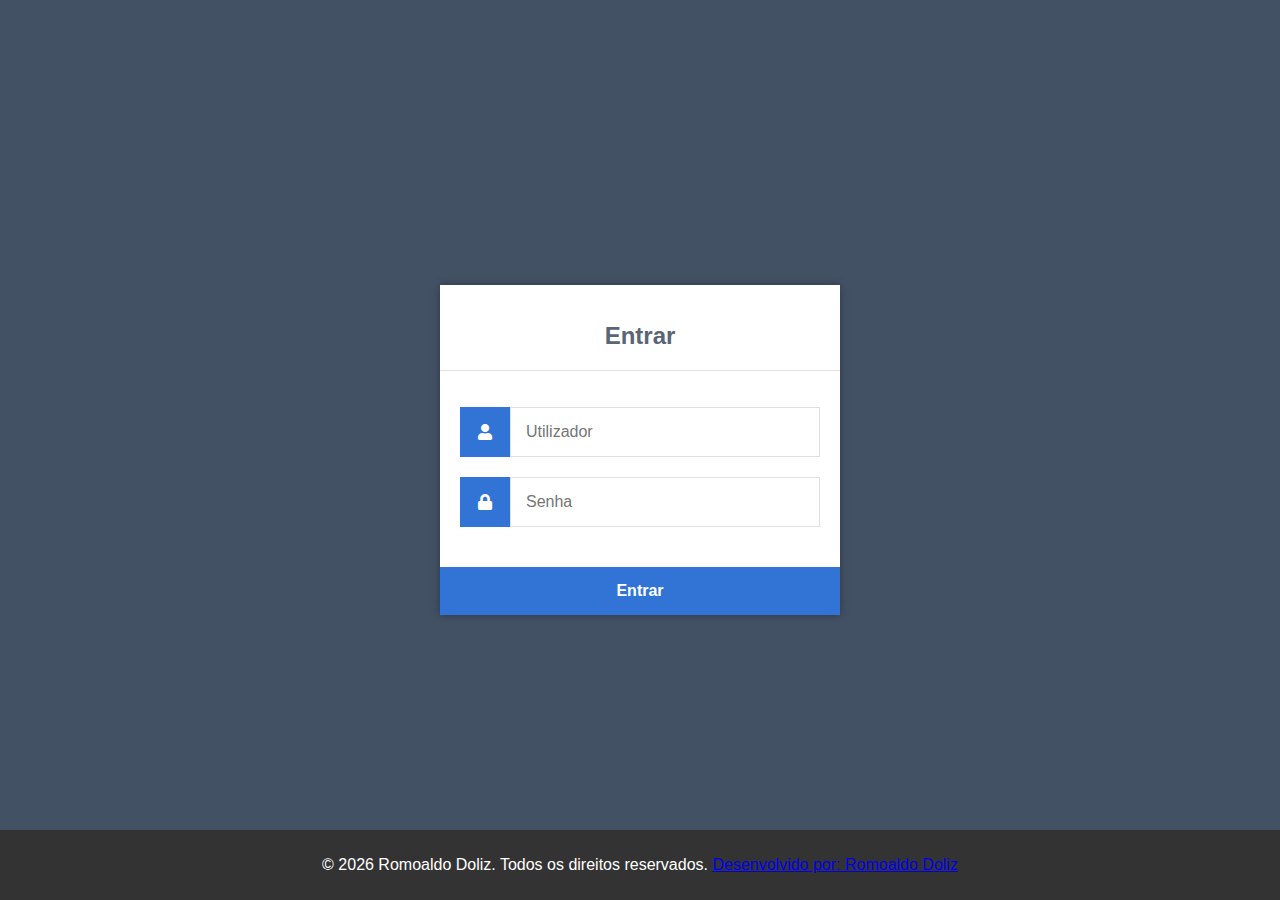
<file: admin/index.html>
<!DOCTYPE html>
<html lang="pt">

<head>
    <meta charset="utf-8">
    <meta content="" name="description">
    <meta content="" name="keywords">
    <meta content="width=device-width, initial-scale=1.0" name="viewport">
    <title>Admin - login</title>
      <!-- Favicons -->
  <link href="assets/img/icon.png" rel="icon">
  <link href="assets/img/icon.png" rel="apple-touch-icon">
        <!--  Fim dos Favicons -->
    <link href="assets/login.css" rel="stylesheet" type="text/css">
    <link rel="stylesheet" href="https://use.fontawesome.com/releases/v5.7.1/css/all.css">
</head>

<body>
    <div class="login">
        <h1>Entrar</h1>
        <form action="config/authenticate.php" method="post">
            <label for="username">
                <i class="fas fa-user"></i>
            </label>
            <input type="text" name="username" placeholder="Utilizador" id="username" required>
            <label for="password">
                <i class="fas fa-lock"></i>
            </label>
            <input type="password" name="password" placeholder="Senha" id="password" required>
            <input type="submit" value="Entrar">
        </form>
    </div>

    <script>
        document.addEventListener("DOMContentLoaded", function () {
            var footer = document.createElement("footer");
            footer.innerHTML = '<p>&copy; <span id="currentYear"></span> Romoaldo Doliz. Todos os direitos reservados. <a href="https://romoaldodoliz.github.io" target="_blank">Desenvolvido por: Romoaldo Doliz</a></p>';
            document.body.appendChild(footer);

            var currentYear = new Date().getFullYear();
            document.getElementById("currentYear").innerText = currentYear;
        });
    </script>
</body>

</html>
</file>
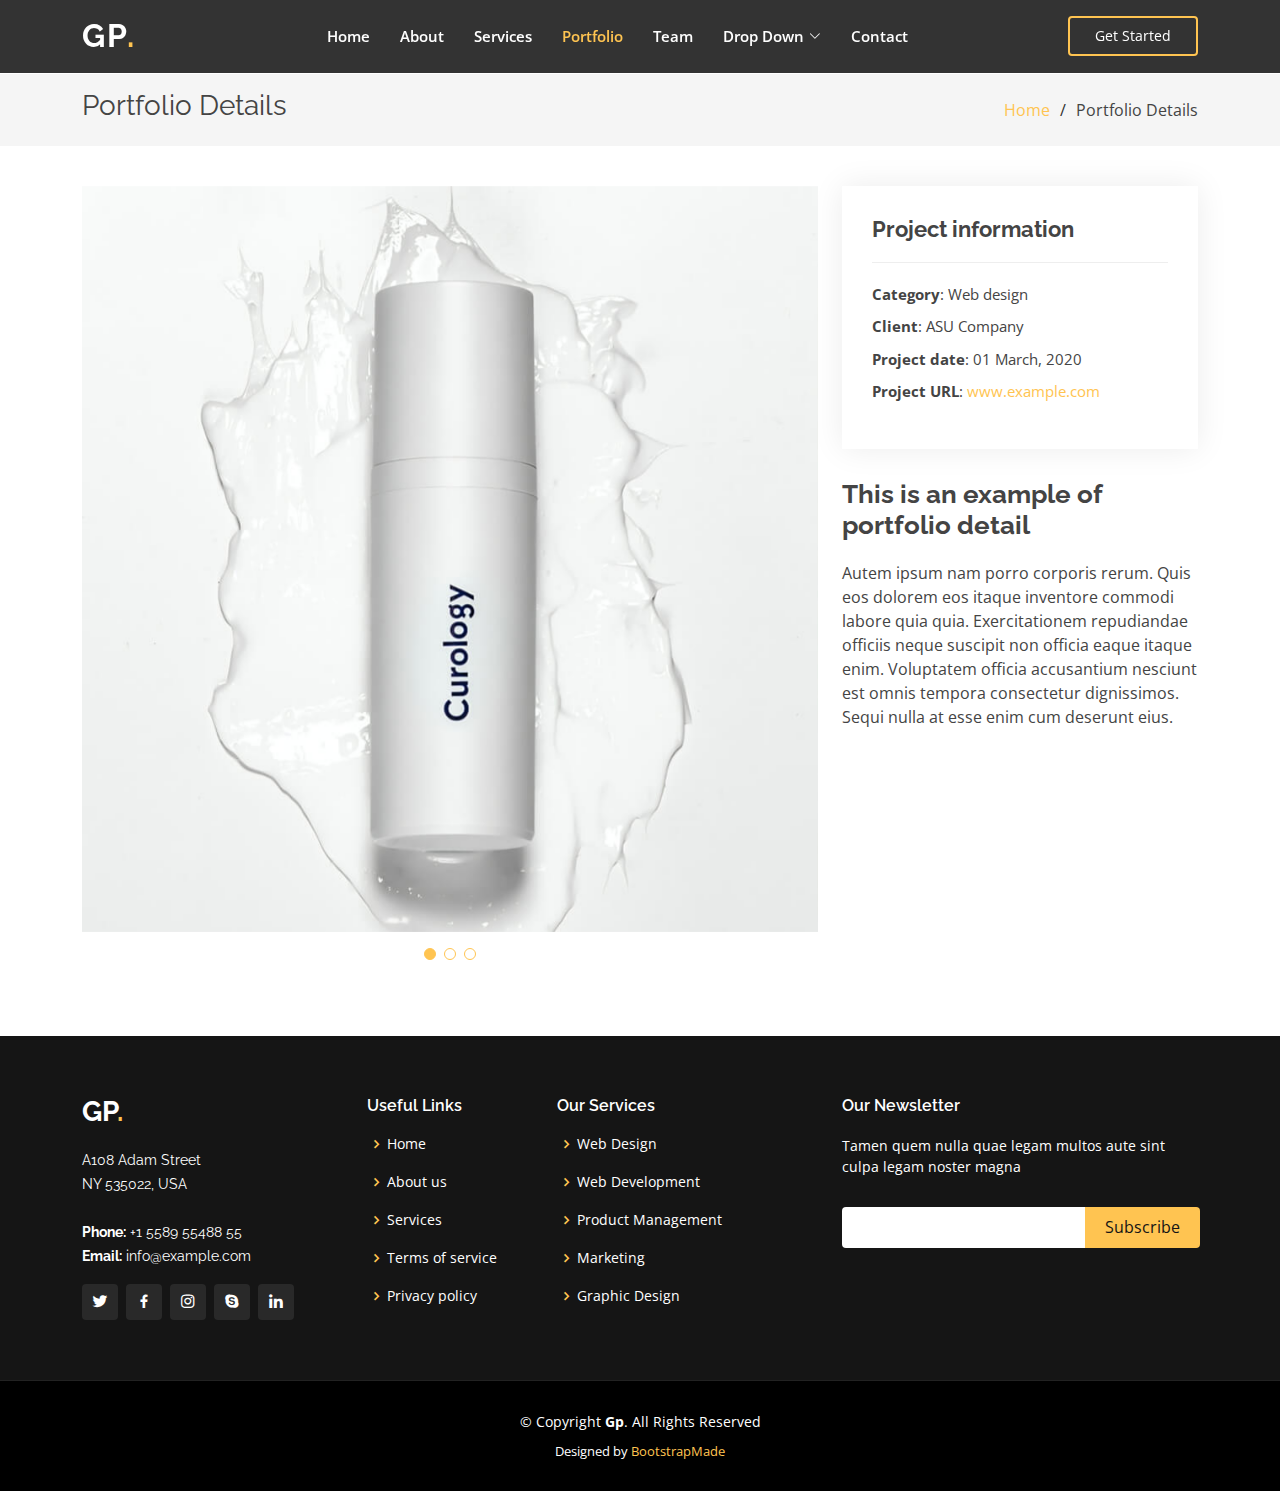
<file: portfolio-details.html>
<!DOCTYPE html>
<html lang="en">

<head>
  <meta charset="utf-8">
  <meta content="width=device-width, initial-scale=1.0" name="viewport">

  <title>Portfolio Details - Gp Bootstrap Template</title>
  <meta content="" name="description">
  <meta content="" name="keywords">

  <!-- Favicons -->
  <link href="assets/img/favicon.png" rel="icon">
  <link href="assets/img/apple-touch-icon.png" rel="apple-touch-icon">

  <!-- Google Fonts -->
  <link href="https://fonts.googleapis.com/css?family=Open+Sans:300,300i,400,400i,600,600i,700,700i|Raleway:300,300i,400,400i,500,500i,600,600i,700,700i|Poppins:300,300i,400,400i,500,500i,600,600i,700,700i" rel="stylesheet">

  <!-- Vendor CSS Files -->
  <link href="assets/vendor/aos/aos.css" rel="stylesheet">
  <link href="assets/vendor/bootstrap/css/bootstrap.min.css" rel="stylesheet">
  <link href="assets/vendor/bootstrap-icons/bootstrap-icons.css" rel="stylesheet">
  <link href="assets/vendor/boxicons/css/boxicons.min.css" rel="stylesheet">
  <link href="assets/vendor/glightbox/css/glightbox.min.css" rel="stylesheet">
  <link href="assets/vendor/remixicon/remixicon.css" rel="stylesheet">
  <link href="assets/vendor/swiper/swiper-bundle.min.css" rel="stylesheet">

  <!-- Template Main CSS File -->
  <link href="assets/css/style.css" rel="stylesheet">

  <!-- =======================================================
  * Template Name: Gp
  * Updated: Nov 25 2023 with Bootstrap v5.3.2
  * Template URL: https://bootstrapmade.com/gp-free-multipurpose-html-bootstrap-template/
  * Author: BootstrapMade.com
  * License: https://bootstrapmade.com/license/
  ======================================================== -->
</head>

<body>

  <!-- ======= Header ======= -->
  <header id="header" class="fixed-top header-inner-pages">
    <div class="container d-flex align-items-center justify-content-lg-between">

      <h1 class="logo me-auto me-lg-0"><a href="index.html">Gp<span>.</span></a></h1>
      <!-- Uncomment below if you prefer to use an image logo -->
      <!-- <a href="index.html" class="logo me-auto me-lg-0"><img src="assets/img/logo.png" alt="" class="img-fluid"></a>-->

      <nav id="navbar" class="navbar order-last order-lg-0">
        <ul>
          <li><a class="nav-link scrollto " href="#hero">Home</a></li>
          <li><a class="nav-link scrollto" href="#about">About</a></li>
          <li><a class="nav-link scrollto" href="#services">Services</a></li>
          <li><a class="nav-link scrollto active" href="#portfolio">Portfolio</a></li>
          <li><a class="nav-link scrollto" href="#team">Team</a></li>
          <li class="dropdown"><a href="#"><span>Drop Down</span> <i class="bi bi-chevron-down"></i></a>
            <ul>
              <li><a href="#">Drop Down 1</a></li>
              <li class="dropdown"><a href="#"><span>Deep Drop Down</span> <i class="bi bi-chevron-right"></i></a>
                <ul>
                  <li><a href="#">Deep Drop Down 1</a></li>
                  <li><a href="#">Deep Drop Down 2</a></li>
                  <li><a href="#">Deep Drop Down 3</a></li>
                  <li><a href="#">Deep Drop Down 4</a></li>
                  <li><a href="#">Deep Drop Down 5</a></li>
                </ul>
              </li>
              <li><a href="#">Drop Down 2</a></li>
              <li><a href="#">Drop Down 3</a></li>
              <li><a href="#">Drop Down 4</a></li>
            </ul>
          </li>
          <li><a class="nav-link scrollto" href="#contact">Contact</a></li>
        </ul>
        <i class="bi bi-list mobile-nav-toggle"></i>
      </nav><!-- .navbar -->

      <a href="#about" class="get-started-btn scrollto">Get Started</a>

    </div>
  </header><!-- End Header -->

  <main id="main">

    <!-- ======= Breadcrumbs ======= -->
    <section id="breadcrumbs" class="breadcrumbs">
      <div class="container">

        <div class="d-flex justify-content-between align-items-center">
          <h2>Portfolio Details</h2>
          <ol>
            <li><a href="index.html">Home</a></li>
            <li>Portfolio Details</li>
          </ol>
        </div>

      </div>
    </section><!-- End Breadcrumbs -->

    <!-- ======= Portfolio Details Section ======= -->
    <section id="portfolio-details" class="portfolio-details">
      <div class="container">

        <div class="row gy-4">

          <div class="col-lg-8">
            <div class="portfolio-details-slider swiper">
              <div class="swiper-wrapper align-items-center">

                <div class="swiper-slide">
                  <img src="assets/img/portfolio/portfolio-1.jpg" alt="">
                </div>

                <div class="swiper-slide">
                  <img src="assets/img/portfolio/portfolio-2.jpg" alt="">
                </div>

                <div class="swiper-slide">
                  <img src="assets/img/portfolio/portfolio-3.jpg" alt="">
                </div>

              </div>
              <div class="swiper-pagination"></div>
            </div>
          </div>

          <div class="col-lg-4">
            <div class="portfolio-info">
              <h3>Project information</h3>
              <ul>
                <li><strong>Category</strong>: Web design</li>
                <li><strong>Client</strong>: ASU Company</li>
                <li><strong>Project date</strong>: 01 March, 2020</li>
                <li><strong>Project URL</strong>: <a href="#">www.example.com</a></li>
              </ul>
            </div>
            <div class="portfolio-description">
              <h2>This is an example of portfolio detail</h2>
              <p>
                Autem ipsum nam porro corporis rerum. Quis eos dolorem eos itaque inventore commodi labore quia quia. Exercitationem repudiandae officiis neque suscipit non officia eaque itaque enim. Voluptatem officia accusantium nesciunt est omnis tempora consectetur dignissimos. Sequi nulla at esse enim cum deserunt eius.
              </p>
            </div>
          </div>

        </div>

      </div>
    </section><!-- End Portfolio Details Section -->

  </main><!-- End #main -->

  <!-- ======= Footer ======= -->
  <footer id="footer">
    <div class="footer-top">
      <div class="container">
        <div class="row">

          <div class="col-lg-3 col-md-6">
            <div class="footer-info">
              <h3>Gp<span>.</span></h3>
              <p>
                A108 Adam Street <br>
                NY 535022, USA<br><br>
                <strong>Phone:</strong> +1 5589 55488 55<br>
                <strong>Email:</strong> info@example.com<br>
              </p>
              <div class="social-links mt-3">
                <a href="#" class="twitter"><i class="bx bxl-twitter"></i></a>
                <a href="#" class="facebook"><i class="bx bxl-facebook"></i></a>
                <a href="#" class="instagram"><i class="bx bxl-instagram"></i></a>
                <a href="#" class="google-plus"><i class="bx bxl-skype"></i></a>
                <a href="#" class="linkedin"><i class="bx bxl-linkedin"></i></a>
              </div>
            </div>
          </div>

          <div class="col-lg-2 col-md-6 footer-links">
            <h4>Useful Links</h4>
            <ul>
              <li><i class="bx bx-chevron-right"></i> <a href="#">Home</a></li>
              <li><i class="bx bx-chevron-right"></i> <a href="#">About us</a></li>
              <li><i class="bx bx-chevron-right"></i> <a href="#">Services</a></li>
              <li><i class="bx bx-chevron-right"></i> <a href="#">Terms of service</a></li>
              <li><i class="bx bx-chevron-right"></i> <a href="#">Privacy policy</a></li>
            </ul>
          </div>

          <div class="col-lg-3 col-md-6 footer-links">
            <h4>Our Services</h4>
            <ul>
              <li><i class="bx bx-chevron-right"></i> <a href="#">Web Design</a></li>
              <li><i class="bx bx-chevron-right"></i> <a href="#">Web Development</a></li>
              <li><i class="bx bx-chevron-right"></i> <a href="#">Product Management</a></li>
              <li><i class="bx bx-chevron-right"></i> <a href="#">Marketing</a></li>
              <li><i class="bx bx-chevron-right"></i> <a href="#">Graphic Design</a></li>
            </ul>
          </div>

          <div class="col-lg-4 col-md-6 footer-newsletter">
            <h4>Our Newsletter</h4>
            <p>Tamen quem nulla quae legam multos aute sint culpa legam noster magna</p>
            <form action="" method="post">
              <input type="email" name="email"><input type="submit" value="Subscribe">
            </form>

          </div>

        </div>
      </div>
    </div>

    <div class="container">
      <div class="copyright">
        &copy; Copyright <strong><span>Gp</span></strong>. All Rights Reserved
      </div>
      <div class="credits">
        <!-- All the links in the footer should remain intact. -->
        <!-- You can delete the links only if you purchased the pro version. -->
        <!-- Licensing information: https://bootstrapmade.com/license/ -->
        <!-- Purchase the pro version with working PHP/AJAX contact form: https://bootstrapmade.com/gp-free-multipurpose-html-bootstrap-template/ -->
        Designed by <a href="https://bootstrapmade.com/">BootstrapMade</a>
      </div>
    </div>
  </footer><!-- End Footer -->

  <div id="preloader"></div>
  <a href="#" class="back-to-top d-flex align-items-center justify-content-center"><i class="bi bi-arrow-up-short"></i></a>

  <!-- Vendor JS Files -->
  <script src="assets/vendor/purecounter/purecounter_vanilla.js"></script>
  <script src="assets/vendor/aos/aos.js"></script>
  <script src="assets/vendor/bootstrap/js/bootstrap.bundle.min.js"></script>
  <script src="assets/vendor/glightbox/js/glightbox.min.js"></script>
  <script src="assets/vendor/isotope-layout/isotope.pkgd.min.js"></script>
  <script src="assets/vendor/swiper/swiper-bundle.min.js"></script>
  <script src="assets/vendor/php-email-form/validate.js"></script>

  <!-- Template Main JS File -->
  <script src="assets/js/main.js"></script>

</body>

</html>
</file>
<file: admin/assets/login.css>
* {
    box-sizing: border-box;
    font-family: -apple-system, BlinkMacSystemFont, "segoe ui", roboto, oxygen, ubuntu, cantarell, "fira sans", "droid sans", "helvetica neue", Arial, sans-serif;
    font-size: 16px;
}

body {
    background-color: #435165;
    margin: 0; /* Remove default margin */
    padding: 0; /* Remove default padding */
    height: 100vh; /* Set body height to 100% of the viewport height */
    display: flex;
    flex-direction: column;
}

.login {
    width: 400px;
    background-color: #ffffff;
    box-shadow: 0 0 9px 0 rgba(0, 0, 0, 0.3);
    margin: auto;
}

.login h1 {
    text-align: center;
    color: #5b6574;
    font-size: 24px;
    padding: 20px 0 20px 0;
    border-bottom: 1px solid #dee0e4;
}

.login form {
    display: flex;
    flex-wrap: wrap;
    justify-content: center;
    padding-top: 20px;
}

.login form label {
    display: flex;
    justify-content: center;
    align-items: center;
    width: 50px;
    height: 50px;
    background-color: #3274d6;
    color: #ffffff;
}

.login form input[type="password"],
.login form input[type="text"] {
    width: 310px;
    height: 50px;
    border: 1px solid #dee0e4;
    margin-bottom: 20px;
    padding: 0 15px;
}

.login form input[type="submit"] {
    width: 100%;
    padding: 15px;
    margin-top: 20px;
    background-color: #3274d6;
    border: 0;
    cursor: pointer;
    font-weight: bold;
    color: #ffffff;
    transition: background-color 0.2s;
}

.login form input[type="submit"]:hover {
    background-color: #2868c7;
    transition: background-color 0.2s;
}

/* Footer styles */
footer {
    background-color: #333;
    color: #fff;
    text-align: center;
    padding: 10px;
    position: fixed;
    bottom: 0;
    width: 100%;
}
</file>
<file: assets/css/style.css>
/*--------------------------------------------------------------
# General
--------------------------------------------------------------*/
body {
  font-family: "Open Sans", sans-serif;
  color: #444444;
}

a {
  color: #ffc451;
  text-decoration: none;
}

a:hover {
  color: #ffd584;
  text-decoration: none;
}

h1,
h2,
h3,
h4,
h5,
h6 {
  font-family: "Raleway", sans-serif;
}

/*--------------------------------------------------------------
# Back to top button
--------------------------------------------------------------*/
.back-to-top {
  position: fixed;
  visibility: hidden;
  opacity: 0;
  right: 15px;
  bottom: 15px;
  z-index: 996;
  background: #ffc451;
  width: 40px;
  height: 40px;
  border-radius: 4px;
  transition: all 0.4s;
}

.back-to-top i {
  font-size: 28px;
  color: #151515;
  line-height: 0;
}

.back-to-top:hover {
  background: #151515;
}

.back-to-top:hover i {
  color: #ffc451;
}

.back-to-top.active {
  visibility: visible;
  opacity: 1;
}

/*--------------------------------------------------------------
# Preloader
--------------------------------------------------------------*/
#preloader {
  position: fixed;
  top: 0;
  left: 0;
  right: 0;
  bottom: 0;
  z-index: 9999;
  overflow: hidden;
  background: #151515;
}

#preloader:before {
  content: "";
  position: fixed;
  top: calc(50% - 0px);
  left: calc(50% - 30px);
  border: 6px solid #ffc451;
  border-top-color: #151515;
  border-bottom-color: #151515;
  border-radius: 50%;
  width: 60px;
  height: 60px;
  animation: animate-preloader 1s linear infinite;
}

@keyframes animate-preloader {
  0% {
    transform: rotate(0deg);
  }

  100% {
    transform: rotate(360deg);
  }
}

/*--------------------------------------------------------------
# Disable aos animation delay on mobile devices
--------------------------------------------------------------*/
@media screen and (max-width: 768px) {
  [data-aos-delay] {
    transition-delay: 0 !important;
  }
}

/*--------------------------------------------------------------
# Header
--------------------------------------------------------------*/
#header {
  transition: all 0.5s;
  z-index: 997;
  padding: 15px 0;
}

#header.header-scrolled,
#header.header-inner-pages {
  background: rgba(0, 0, 0, 0.8);
}

#header .logo {
  font-size: 32px;
  margin: 0;
  padding: 0;
  line-height: 1;
  font-weight: 700;
  letter-spacing: 2px;
  text-transform: uppercase;
}

#header .logo a {
  color: #fff;
}

#header .logo a span {
  color: #ffc451;
}

#header .logo img {
  max-height: 58px;
}

/*--------------------------------------------------------------
#  Get Startet Button
--------------------------------------------------------------*/
.get-started-btn {
  color: #fff;
  border-radius: 4px;
  padding: 7px 25px 8px 25px;
  white-space: nowrap;
  transition: 0.3s;
  font-size: 14px;
  display: inline-block;
  border: 2px solid #ffc451;
}

.get-started-btn:hover {
  background: #ffbb38;
  color: #343a40;
}

@media (max-width: 992px) {
  .get-started-btn {
    padding: 7px 20px 8px 20px;
    margin-right: 15px;
  }
}

/*--------------------------------------------------------------
# Navigation Menu
--------------------------------------------------------------*/
/**
* Desktop Navigation 
*/
.navbar {
  padding: 0;
}

.navbar ul {
  margin: 0;
  padding: 0;
  display: flex;
  list-style: none;
  align-items: center;
}

.navbar li {
  position: relative;
}

.navbar a,
.navbar a:focus {
  display: flex;
  align-items: center;
  justify-content: space-between;
  padding: 10px 0 10px 30px;
  font-size: 15px;
  font-weight: 600;
  color: #fff;
  white-space: nowrap;
  transition: 0.3s;
}

.navbar a i,
.navbar a:focus i {
  font-size: 12px;
  line-height: 0;
  margin-left: 5px;
}

.navbar a:hover,
.navbar .active,
.navbar .active:focus,
.navbar li:hover>a {
  color: #ffc451;
}

.navbar .dropdown ul {
  display: block;
  position: absolute;
  left: 14px;
  top: calc(100% + 30px);
  margin: 0;
  padding: 10px 0;
  z-index: 99;
  opacity: 0;
  visibility: hidden;
  background: #fff;
  box-shadow: 0px 0px 30px rgba(127, 137, 161, 0.25);
  transition: 0.3s;
}

.navbar .dropdown ul li {
  min-width: 200px;
}

.navbar .dropdown ul a {
  padding: 10px 20px;
  font-size: 14px;
  text-transform: none;
  color: #151515;
  font-weight: 400;
}

.navbar .dropdown ul a i {
  font-size: 12px;
}

.navbar .dropdown ul a:hover,
.navbar .dropdown ul .active:hover,
.navbar .dropdown ul li:hover>a {
  background-color: #ffc451;
}

.navbar .dropdown:hover>ul {
  opacity: 1;
  top: 100%;
  visibility: visible;
}

.navbar .dropdown .dropdown ul {
  top: 0;
  left: calc(100% - 30px);
  visibility: hidden;
}

.navbar .dropdown .dropdown:hover>ul {
  opacity: 1;
  top: 0;
  left: 100%;
  visibility: visible;
}

@media (max-width: 1366px) {
  .navbar .dropdown .dropdown ul {
    left: -90%;
  }

  .navbar .dropdown .dropdown:hover>ul {
    left: -100%;
  }
}

/**
* Mobile Navigation 
*/
.mobile-nav-toggle {
  color: #fff;
  font-size: 28px;
  cursor: pointer;
  display: none;
  line-height: 0;
  transition: 0.5s;
}

@media (max-width: 991px) {
  .mobile-nav-toggle {
    display: block;
  }

  .navbar ul {
    display: none;
  }
}

.navbar-mobile {
  position: fixed;
  overflow: hidden;
  top: 0;
  right: 0;
  left: 0;
  bottom: 0;
  background: rgba(0, 0, 0, 0.9);
  transition: 0.3s;
  z-index: 999;
}

.navbar-mobile .mobile-nav-toggle {
  position: absolute;
  top: 15px;
  right: 15px;
}

.navbar-mobile ul {
  display: block;
  position: absolute;
  top: 55px;
  right: 15px;
  bottom: 15px;
  left: 15px;
  padding: 10px 0;
  background-color: #fff;
  overflow-y: auto;
  transition: 0.3s;
}

.navbar-mobile a,
.navbar-mobile a:focus {
  padding: 10px 20px;
  font-size: 15px;
  color: #151515;
}

.navbar-mobile a:hover,
.navbar-mobile .active,
.navbar-mobile li:hover>a {
  color: #151515;
  background-color: #ffc451;
}

.navbar-mobile .getstarted,
.navbar-mobile .getstarted:focus {
  margin: 15px;
}

.navbar-mobile .dropdown ul {
  position: static;
  display: none;
  margin: 10px 20px;
  padding: 10px 0;
  z-index: 99;
  opacity: 1;
  visibility: visible;
  background: #fff;
  box-shadow: 0px 0px 30px rgba(127, 137, 161, 0.25);
}

.navbar-mobile .dropdown ul li {
  min-width: 200px;
}

.navbar-mobile .dropdown ul a {
  padding: 10px 20px;
  color: #151515;
}

.navbar-mobile .dropdown ul a i {
  font-size: 12px;
}

.navbar-mobile .dropdown ul a:hover,
.navbar-mobile .dropdown ul .active:hover,
.navbar-mobile .dropdown ul li:hover>a {
  background-color: #ffc451;
}

.navbar-mobile .dropdown>.dropdown-active {
  display: block;
}

/*--------------------------------------------------------------
# Hero Section
--------------------------------------------------------------*/
#hero {
  width: 100%;
  min-height: 100vh;

  background: url("../img/cables.jpg") top center;
  background-size: cover;
  position: relative;
}

#hero:before {
  content: "";
  background: rgba(0, 0, 0, 0.6);
  position: absolute;
  bottom: 0;
  top: 0;
  left: 0;
  right: 0;
}

#hero .container {
  position: relative;
  padding-top: 74px;
  text-align: center;
}

#hero h1 {
  margin: 0;
  font-size: 56px;
  font-weight: 700;
  line-height: 64px;
  color: #fff;
  font-family: "Poppins", sans-serif;
}

#hero h1 span {
  color: #ffc451;
}

#hero h2 {
  color: rgba(255, 255, 255, 0.9);
  margin: 10px 0 0 0;
  font-size: 24px;
}

#hero .icon-box {
  padding: 30px 20px;
  transition: ease-in-out 0.3s;
  border: 1px solid rgba(255, 255, 255, 0.3);
  height: 100%;
  text-align: center;
}

#hero .icon-box i {
  font-size: 32px;
  line-height: 1;
  color: #ffc451;
}

#hero .icon-box h3 {
  font-weight: 700;
  margin: 10px 0 0 0;
  padding: 0;
  line-height: 1;
  font-size: 20px;
  line-height: 26px;
}

#hero .icon-box h3 a {
  color: #fff;
  transition: ease-in-out 0.3s;
}

#hero .icon-box h3 a:hover {
  color: #ffc451;
}

#hero .icon-box:hover {
  border-color: #ffc451;
}

@media (min-width: 1024px) {
  #hero {
    background-attachment: fixed;
  }
}

@media (max-width: 768px) {
  #hero h1 {
    font-size: 28px;
    line-height: 36px;
  }

  #hero h2 {
    font-size: 20px;
    line-height: 24px;
  }
}

/*--------------------------------------------------------------
# Sections General
--------------------------------------------------------------*/
section {
  padding: 60px 0;
  overflow: hidden;
}

.section-title {
  padding-bottom: 40px;
}

.section-title h2 {
  font-size: 14px;
  font-weight: 500;
  padding: 0;
  line-height: 1px;
  margin: 0 0 5px 0;
  letter-spacing: 2px;
  text-transform: uppercase;
  color: #aaaaaa;
  font-family: "Poppins", sans-serif;
}

.section-title h2::after {
  content: "";
  width: 120px;
  height: 1px;
  display: inline-block;
  background: #ffde9e;
  margin: 4px 10px;
}

.section-title p {
  margin: 0;
  margin: 0;
  font-size: 36px;
  font-weight: 700;
  text-transform: uppercase;
  font-family: "Poppins", sans-serif;
  color: #151515;
}

/*--------------------------------------------------------------
# About
--------------------------------------------------------------*/
.about .content h3 {
  font-weight: 700;
  font-size: 28px;
  font-family: "Poppins", sans-serif;
}

.about .content ul {
  list-style: none;
  padding: 0;
}

.about .content ul li {
  padding: 0 0 8px 26px;
  position: relative;
}

.about .content ul i {
  position: absolute;
  font-size: 20px;
  left: 0;
  top: -3px;
  color: #ffc451;
}

.about .content p:last-child {
  margin-bottom: 0;
}

/*--------------------------------------------------------------
# Clients
--------------------------------------------------------------*/
.clients {
  padding-top: 20px;
}

.clients .swiper-slide img {
  opacity: 0.5;
  transition: 0.3s;
  filter: grayscale(100);
}

.clients .swiper-slide img:hover {
  filter: none;
  opacity: 1;
}

.clients .swiper-pagination {
  margin-top: 20px;
  position: relative;
}

.clients .swiper-pagination .swiper-pagination-bullet {
  width: 12px;
  height: 12px;
  background-color: #fff;
  opacity: 1;
  background-color: #ddd;
}

.clients .swiper-pagination .swiper-pagination-bullet-active {
  background-color: #ffc451;
}

/*--------------------------------------------------------------
# Features
--------------------------------------------------------------*/
.features {
  padding-top: 20px;
}

.features .icon-box {
  padding-left: 15px;
}

.features .icon-box h4 {
  font-size: 20px;
  font-weight: 700;
  margin: 5px 0 10px 60px;
}

.features .icon-box i {
  font-size: 48px;
  float: left;
  color: #ffc451;
}

.features .icon-box p {
  font-size: 15px;
  color: #848484;
  margin-left: 60px;
}

.features .image {
  background-position: center center;
  background-repeat: no-repeat;
  background-size: cover;
  min-height: 400px;
}

/*--------------------------------------------------------------
# Services
--------------------------------------------------------------*/
.services .icon-box {
  text-align: center;
  border: 1px solid #ebebeb;
  padding: 80px 20px;
  transition: all ease-in-out 0.3s;
  background: #fff;
}

.services .icon-box .icon {
  margin: 0 auto;
  width: 64px;
  height: 64px;
  background: #ffc451;
  border-radius: 4px;
  display: flex;
  align-items: center;
  justify-content: center;
  margin-bottom: 20px;
  transition: 0.3s;
}

.services .icon-box .icon i {
  color: #151515;
  font-size: 28px;
  transition: ease-in-out 0.3s;
}

.services .icon-box h4 {
  font-weight: 700;
  margin-bottom: 15px;
  font-size: 24px;
}

.services .icon-box h4 a {
  color: #151515;
  transition: ease-in-out 0.3s;
}

.services .icon-box h4 a:hover {
  color: #ffc451;
}

.services .icon-box p {
  line-height: 24px;
  font-size: 14px;
  margin-bottom: 0;
}

.services .icon-box:hover {
  border-color: #fff;
  box-shadow: 0px 0 25px 0 rgba(0, 0, 0, 0.1);
  transform: translateY(-10px);
}

/*--------------------------------------------------------------
# Cta
--------------------------------------------------------------*/
.cta {
  background: linear-gradient(rgba(2, 2, 2, 0.5), rgba(0, 0, 0, 0.5)), url("../img/3.png") fixed center center;
  background-size: cover;
  padding: 60px 0;
}

.cta h3 {
  color: #fff;
  font-size: 28px;
  font-weight: 700;
}

.cta p {
  color: #fff;
}

.cta .cta-btn {
  font-family: "Raleway", sans-serif;
  font-weight: 600;
  font-size: 16px;
  letter-spacing: 1px;
  display: inline-block;
  padding: 8px 28px;
  border-radius: 4px;
  transition: 0.5s;
  margin-top: 10px;
  border: 2px solid #fff;
  color: #fff;
}

.cta .cta-btn:hover {
  background: #ffc451;
  border-color: #ffc451;
  color: #151515;
}

/*--------------------------------------------------------------
# Portfolio
--------------------------------------------------------------*/
.portfolio .portfolio-item {
  margin-bottom: 30px;
}

.portfolio #portfolio-flters {
  padding: 0;
  margin: 0 auto 20px auto;
  list-style: none;
  text-align: center;
}

.portfolio #portfolio-flters li {
  cursor: pointer;
  display: inline-block;
  padding: 8px 15px 10px 15px;
  font-size: 14px;
  font-weight: 600;
  line-height: 1;
  text-transform: uppercase;
  color: #444444;
  margin-bottom: 5px;
  transition: all 0.3s ease-in-out;
  border-radius: 3px;
}

.portfolio #portfolio-flters li:hover,
.portfolio #portfolio-flters li.filter-active {
  color: #151515;
  background: #ffc451;
}

.portfolio #portfolio-flters li:last-child {
  margin-right: 0;
}

.portfolio .portfolio-wrap {
  transition: 0.3s;
  position: relative;
  overflow: hidden;
  z-index: 1;
  background: rgba(21, 21, 21, 0.6);
}

.portfolio .portfolio-wrap::before {
  content: "";
  background: rgba(21, 21, 21, 0.6);
  position: absolute;
  left: 0;
  right: 0;
  top: 0;
  bottom: 0;
  transition: all ease-in-out 0.3s;
  z-index: 2;
  opacity: 0;
}

.portfolio .portfolio-wrap img {
  transition: all ease-in-out 0.3s;
}

.portfolio .portfolio-wrap .portfolio-info {
  opacity: 0;
  position: absolute;
  top: 0;
  left: 0;
  right: 0;
  bottom: 0;
  z-index: 3;
  transition: all ease-in-out 0.3s;
  display: flex;
  flex-direction: column;
  justify-content: flex-end;
  align-items: flex-start;
  padding: 20px;
}

.portfolio .portfolio-wrap .portfolio-info h4 {
  font-size: 20px;
  color: #fff;
  font-weight: 600;
}

.portfolio .portfolio-wrap .portfolio-info p {
  color: rgba(255, 255, 255, 0.7);
  font-size: 14px;
  text-transform: uppercase;
  padding: 0;
  margin: 0;
  font-style: italic;
}

.portfolio .portfolio-wrap .portfolio-links {
  text-align: center;
  z-index: 4;
}

.portfolio .portfolio-wrap .portfolio-links a {
  color: #fff;
  margin: 0 5px 0 0;
  font-size: 28px;
  display: inline-block;
  transition: 0.3s;
}

.portfolio .portfolio-wrap .portfolio-links a:hover {
  color: #ffc451;
}

.portfolio .portfolio-wrap:hover::before {
  opacity: 1;
}

.portfolio .portfolio-wrap:hover img {
  transform: scale(1.2);
}

.portfolio .portfolio-wrap:hover .portfolio-info {
  opacity: 1;
}

/*--------------------------------------------------------------
# Portfolio Details
--------------------------------------------------------------*/
.portfolio-details {
  padding-top: 40px;
}

.portfolio-details .portfolio-details-slider img {
  width: 100%;
}

.portfolio-details .portfolio-details-slider .swiper-pagination {
  margin-top: 20px;
  position: relative;
}

.portfolio-details .portfolio-details-slider .swiper-pagination .swiper-pagination-bullet {
  width: 12px;
  height: 12px;
  background-color: #fff;
  opacity: 1;
  border: 1px solid #ffc451;
}

.portfolio-details .portfolio-details-slider .swiper-pagination .swiper-pagination-bullet-active {
  background-color: #ffc451;
}

.portfolio-details .portfolio-info {
  padding: 30px;
  box-shadow: 0px 0 30px rgba(21, 21, 21, 0.08);
}

.portfolio-details .portfolio-info h3 {
  font-size: 22px;
  font-weight: 700;
  margin-bottom: 20px;
  padding-bottom: 20px;
  border-bottom: 1px solid #eee;
}

.portfolio-details .portfolio-info ul {
  list-style: none;
  padding: 0;
  font-size: 15px;
}

.portfolio-details .portfolio-info ul li+li {
  margin-top: 10px;
}

.portfolio-details .portfolio-description {
  padding-top: 30px;
}

.portfolio-details .portfolio-description h2 {
  font-size: 26px;
  font-weight: 700;
  margin-bottom: 20px;
}

.portfolio-details .portfolio-description p {
  padding: 0;
}

/*--------------------------------------------------------------
# Counts
--------------------------------------------------------------*/
.counts .content {
  padding: 30px 0;
}

.counts .content h3 {
  font-weight: 700;
  font-size: 34px;
  color: #151515;
}

.counts .content p {
  margin-bottom: 0;
}

.counts .content .count-box {
  padding: 20px 0;
  width: 100%;
}

.counts .content .count-box i {
  display: block;
  font-size: 36px;
  color: #ffc451;
  float: left;
}

.counts .content .count-box span {
  font-size: 36px;
  line-height: 30px;
  display: block;
  font-weight: 700;
  color: #151515;
  margin-left: 50px;
}

.counts .content .count-box p {
  padding: 15px 0 0 0;
  margin: 0 0 0 50px;
  font-family: "Raleway", sans-serif;
  font-size: 14px;
  color: #3b3b3b;
}

.counts .content .count-box a {
  font-weight: 600;
  display: block;
  margin-top: 20px;
  color: #3b3b3b;
  font-size: 15px;
  font-family: "Poppins", sans-serif;
  transition: ease-in-out 0.3s;
}

.counts .content .count-box a:hover {
  color: #626262;
}

.counts .image {
  background: url("https://amperees.co.mz/wp-content/uploads/2023/06/2.png") center center no-repeat;
  background-size: cover;
  min-height: 400px;
}

@media (max-width: 991px) {
  .counts .image {
    text-align: center;
  }

  .counts .image img {
    max-width: 80%;
  }
}

@media (max-width: 667px) {
  .counts .image img {
    max-width: 100%;
  }
}

/*--------------------------------------------------------------
# Testimonials
--------------------------------------------------------------*/
.testimonials {
  padding: 80px 0;
  background: url("https://amperees.co.mz/wp-content/uploads/2023/06/2.png") no-repeat;
  background-position: center center;
  background-size: cover;
  position: relative;
}

.testimonials::before {
  content: "";
  position: absolute;
  left: 0;
  right: 0;
  top: 0;
  bottom: 0;
  background: rgba(0, 0, 0, 0.7);
}

.testimonials .section-header {
  margin-bottom: 40px;
}

.testimonials .testimonials-carousel,
.testimonials .testimonials-slider {
  overflow: hidden;
}

.testimonials .testimonial-item {
  text-align: center;
  color: #fff;
}

.testimonials .testimonial-item .testimonial-img {
  width: 100px;
  border-radius: 50%;
  border: 6px solid rgba(255, 255, 255, 0.15);
  margin: 0 auto;
}

.testimonials .testimonial-item h3 {
  font-size: 20px;
  font-weight: bold;
  margin: 10px 0 5px 0;
  color: #fff;
}

.testimonials .testimonial-item h4 {
  font-size: 14px;
  color: #ddd;
  margin: 0 0 15px 0;
}

.testimonials .testimonial-item .quote-icon-left,
.testimonials .testimonial-item .quote-icon-right {
  color: rgba(255, 255, 255, 0.6);
  font-size: 26px;
}

.testimonials .testimonial-item .quote-icon-left {
  display: inline-block;
  left: -5px;
  position: relative;
}

.testimonials .testimonial-item .quote-icon-right {
  display: inline-block;
  right: -5px;
  position: relative;
  top: 10px;
}

.testimonials .testimonial-item p {
  font-style: italic;
  margin: 0 auto 15px auto;
  color: #eee;
}

.testimonials .swiper-pagination {
  margin-top: 20px;
  position: relative;
}

.testimonials .swiper-pagination .swiper-pagination-bullet {
  width: 12px;
  height: 12px;
  background-color: rgba(255, 255, 255, 0.4);
  opacity: 0.5;
}

.testimonials .swiper-pagination .swiper-pagination-bullet-active {
  background-color: #ffc451;
  opacity: 1;
}

@media (min-width: 1024px) {
  .testimonials {
    background-attachment: fixed;
  }
}

@media (min-width: 992px) {
  .testimonials .testimonial-item p {
    width: 80%;
  }
}

/*--------------------------------------------------------------
# Team
--------------------------------------------------------------*/
.team {
  background: #fff;
  padding: 60px 0;
}

.team .member {
  margin-bottom: 20px;
  overflow: hidden;
  border-radius: 5px;
  background: #fff;
  box-shadow: 0px 2px 15px rgba(0, 0, 0, 0.1);
}

.team .member .member-img {
  position: relative;
  overflow: hidden;
}

.team .member .social {
  position: absolute;
  left: 0;
  bottom: 30px;
  right: 0;
  opacity: 0;
  transition: ease-in-out 0.3s;
  text-align: center;
}

.team .member .social a {
  transition: color 0.3s;
  color: #151515;
  margin: 0 3px;
  border-radius: 4px;
  width: 36px;
  height: 36px;
  background: rgba(255, 255, 255, 0.8);
  transition: ease-in-out 0.3s;
  color: #484848;
  display: inline-flex;
  justify-content: center;
  align-items: center;
}

.team .member .social a:hover {
  color: #151515;
  background: #ffc451;
}

.team .member .social i {
  font-size: 18px;
  line-height: 0;
}

.team .member .member-info {
  padding: 25px 15px;
}

.team .member .member-info h4 {
  font-weight: 700;
  margin-bottom: 5px;
  font-size: 18px;
  color: #151515;
}

.team .member .member-info span {
  display: block;
  font-size: 13px;
  font-weight: 400;
  color: #aaaaaa;
}

.team .member .member-info p {
  font-style: italic;
  font-size: 14px;
  line-height: 26px;
  color: #777777;
}

.team .member:hover .social {
  opacity: 1;
  bottom: 15px;
}

/*--------------------------------------------------------------
# Contact
--------------------------------------------------------------*/
.contact .info {
  width: 100%;
  background: #fff;
}

.contact .info i {
  font-size: 20px;
  background: #ffc451;
  color: #151515;
  float: left;
  width: 44px;
  height: 44px;
  display: flex;
  justify-content: center;
  align-items: center;
  border-radius: 4px;
  transition: all 0.3s ease-in-out;
}

.contact .info h4 {
  padding: 0 0 0 60px;
  font-size: 22px;
  font-weight: 600;
  margin-bottom: 5px;
  color: #151515;
}

.contact .info p {
  padding: 0 0 0 60px;
  margin-bottom: 0;
  font-size: 14px;
  color: #484848;
}

.contact .info .email,
.contact .info .phone {
  margin-top: 40px;
}

.contact .php-email-form {
  width: 100%;
  background: #fff;
}

.contact .php-email-form .form-group {
  padding-bottom: 8px;
}

.contact .php-email-form .error-message {
  display: none;
  color: #fff;
  background: #ed3c0d;
  text-align: left;
  padding: 15px;
  font-weight: 600;
}

.contact .php-email-form .error-message br+br {
  margin-top: 25px;
}

.contact .php-email-form .sent-message {
  display: none;
  color: #fff;
  background: #18d26e;
  text-align: center;
  padding: 15px;
  font-weight: 600;
}

.contact .php-email-form .loading {
  display: none;
  background: #fff;
  text-align: center;
  padding: 15px;
}

.contact .php-email-form .loading:before {
  content: "";
  display: inline-block;
  border-radius: 50%;
  width: 24px;
  height: 24px;
  margin: 0 10px -6px 0;
  border: 3px solid #18d26e;
  border-top-color: #eee;
  animation: animate-loading 1s linear infinite;
}

.contact .php-email-form input,
.contact .php-email-form textarea {
  border-radius: 0;
  box-shadow: none;
  font-size: 14px;
  border-radius: 4px;
}

.contact .php-email-form input:focus,
.contact .php-email-form textarea:focus {
  border-color: #ffc451;
}

.contact .php-email-form input {
  height: 44px;
}

.contact .php-email-form textarea {
  padding: 10px 12px;
}

.contact .php-email-form button[type=submit] {
  background: #ffc451;
  border: 0;
  padding: 10px 24px;
  color: #151515;
  transition: 0.4s;
  border-radius: 4px;
}

.contact .php-email-form button[type=submit]:hover {
  background: #ffcd6b;
}

@keyframes animate-loading {
  0% {
    transform: rotate(0deg);
  }

  100% {
    transform: rotate(360deg);
  }
}

/*--------------------------------------------------------------
# Breadcrumbs
--------------------------------------------------------------*/
.breadcrumbs {
  padding: 15px 0;
  background: whitesmoke;
  min-height: 40px;
  margin-top: 74px;
}

.breadcrumbs h2 {
  font-size: 28px;
  font-weight: 400;
}

.breadcrumbs ol {
  display: flex;
  flex-wrap: wrap;
  list-style: none;
  padding: 0;
  margin: 0;
}

.breadcrumbs ol li+li {
  padding-left: 10px;
}

.breadcrumbs ol li+li::before {
  display: inline-block;
  padding-right: 10px;
  color: #2f2f2f;
  content: "/";
}

@media (max-width: 992px) {
  .breadcrumbs {
    margin-top: 68px;
  }

  .breadcrumbs .d-flex {
    display: block !important;
  }

  .breadcrumbs ol {
    display: block;
  }

  .breadcrumbs ol li {
    display: inline-block;
  }
}

/*--------------------------------------------------------------
# Footer
--------------------------------------------------------------*/
#footer {
  background: black;
  padding: 0 0 30px 0;
  color: #fff;
  font-size: 14px;
}

#footer .footer-top {
  background: #151515;
  border-bottom: 1px solid #222222;
  padding: 60px 0 30px 0;
}

#footer .footer-top .footer-info {
  margin-bottom: 30px;
}

#footer .footer-top .footer-info h3 {
  font-size: 28px;
  margin: 0 0 20px 0;
  padding: 2px 0 2px 0;
  line-height: 1;
  font-weight: 700;
  text-transform: uppercase;
}

#footer .footer-top .footer-info h3 span {
  color: #ffc451;
}

#footer .footer-top .footer-info p {
  font-size: 14px;
  line-height: 24px;
  margin-bottom: 0;
  font-family: "Raleway", sans-serif;
  color: #fff;
}

#footer .footer-top .social-links a {
  font-size: 18px;
  display: inline-block;
  background: #292929;
  color: #fff;
  line-height: 1;
  padding: 8px 0;
  margin-right: 4px;
  border-radius: 4px;
  text-align: center;
  width: 36px;
  height: 36px;
  transition: 0.3s;
}

#footer .footer-top .social-links a:hover {
  background: #ffc451;
  color: #151515;
  text-decoration: none;
}

#footer .footer-top h4 {
  font-size: 16px;
  font-weight: 600;
  color: #fff;
  position: relative;
  padding-bottom: 12px;
}

#footer .footer-top .footer-links {
  margin-bottom: 30px;
}

#footer .footer-top .footer-links ul {
  list-style: none;
  padding: 0;
  margin: 0;
}

#footer .footer-top .footer-links ul i {
  padding-right: 2px;
  color: #ffc451;
  font-size: 18px;
  line-height: 1;
}

#footer .footer-top .footer-links ul li {
  padding: 10px 0;
  display: flex;
  align-items: center;
}

#footer .footer-top .footer-links ul li:first-child {
  padding-top: 0;
}

#footer .footer-top .footer-links ul a {
  color: #fff;
  transition: 0.3s;
  display: inline-block;
  line-height: 1;
}

#footer .footer-top .footer-links ul a:hover {
  color: #ffc451;
}

#footer .footer-top .footer-newsletter form {
  margin-top: 30px;
  background: #fff;
  padding: 6px 10px;
  position: relative;
  border-radius: 4px;
}

#footer .footer-top .footer-newsletter form input[type=email] {
  border: 0;
  padding: 4px;
  width: calc(100% - 110px);
}

#footer .footer-top .footer-newsletter form input[type=submit] {
  position: absolute;
  top: 0;
  right: -2px;
  bottom: 0;
  border: 0;
  background: none;
  font-size: 16px;
  padding: 0 20px;
  background: #ffc451;
  color: #151515;
  transition: 0.3s;
  border-radius: 0 4px 4px 0;
}

#footer .footer-top .footer-newsletter form input[type=submit]:hover {
  background: #ffcd6b;
}

#footer .copyright {
  text-align: center;
  padding-top: 30px;
}

#footer .credits {
  padding-top: 10px;
  text-align: center;
  font-size: 13px;
  color: #fff;
}
</file>
